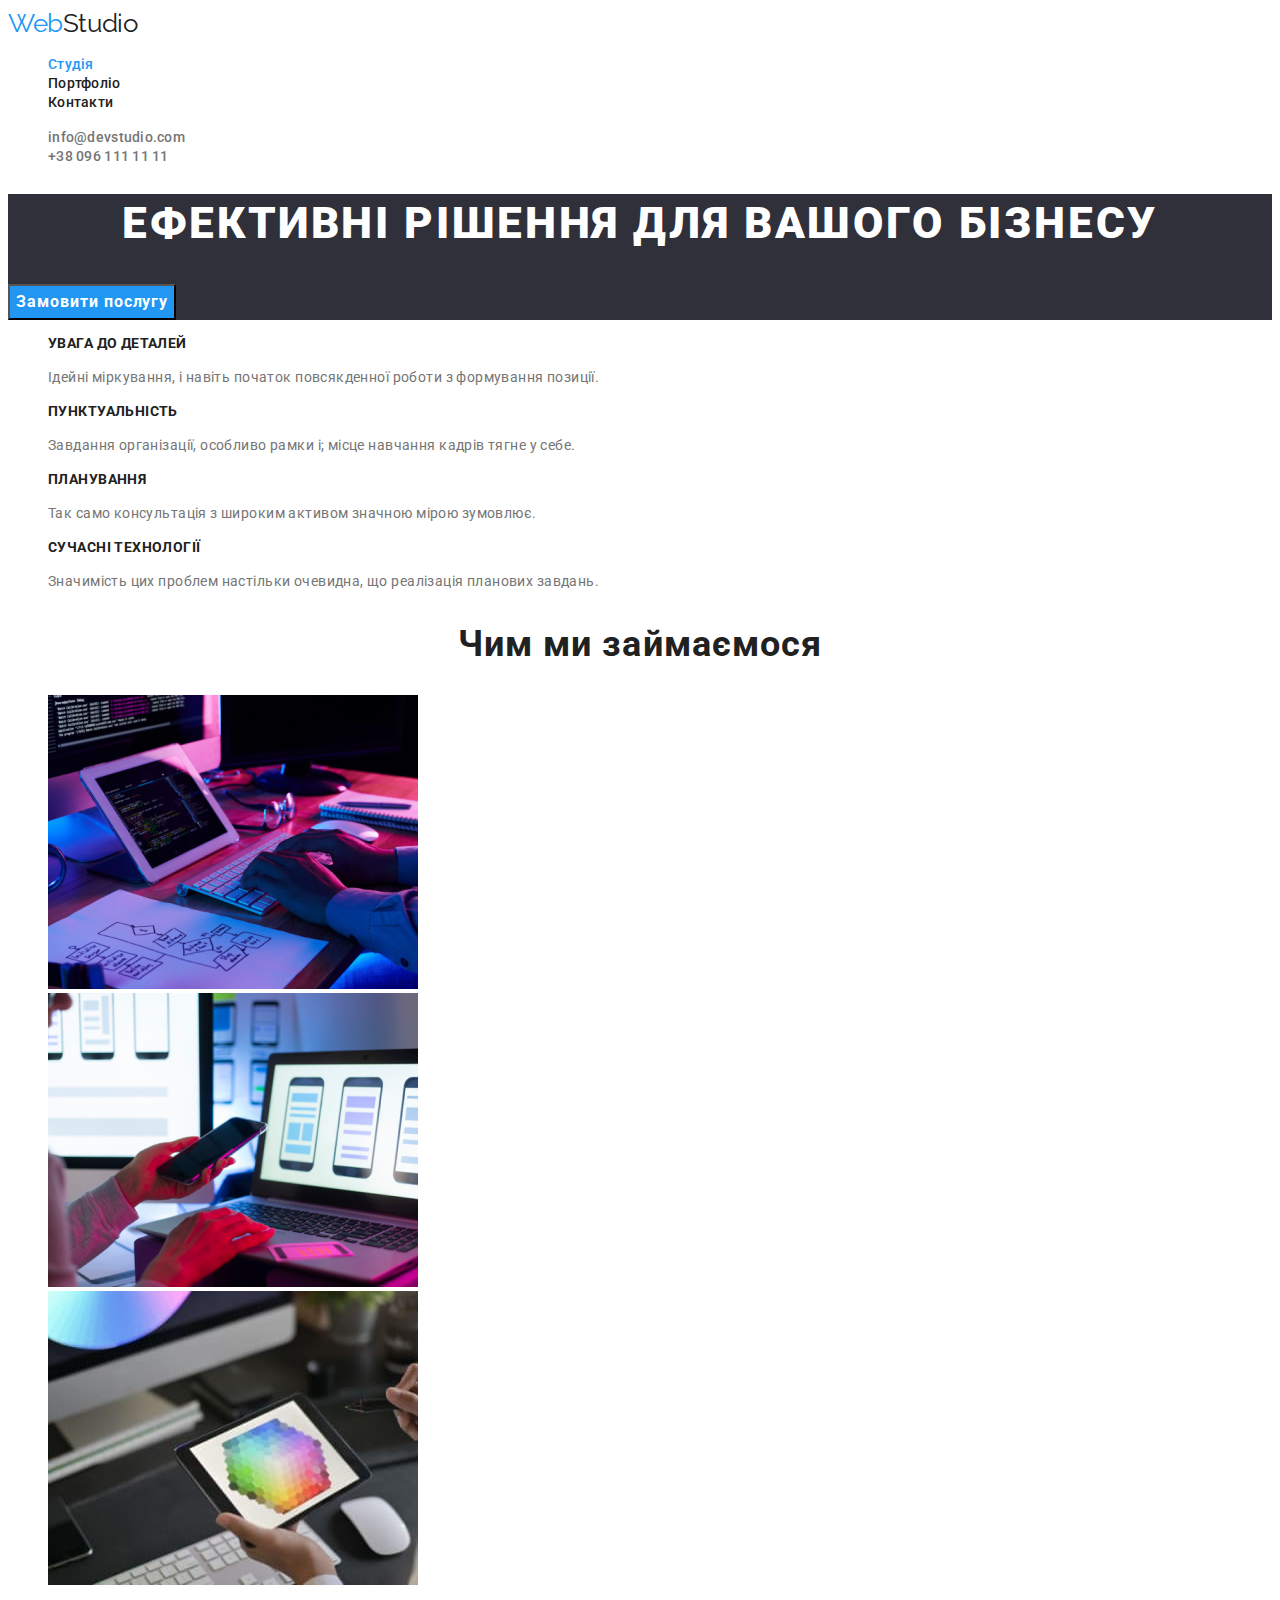
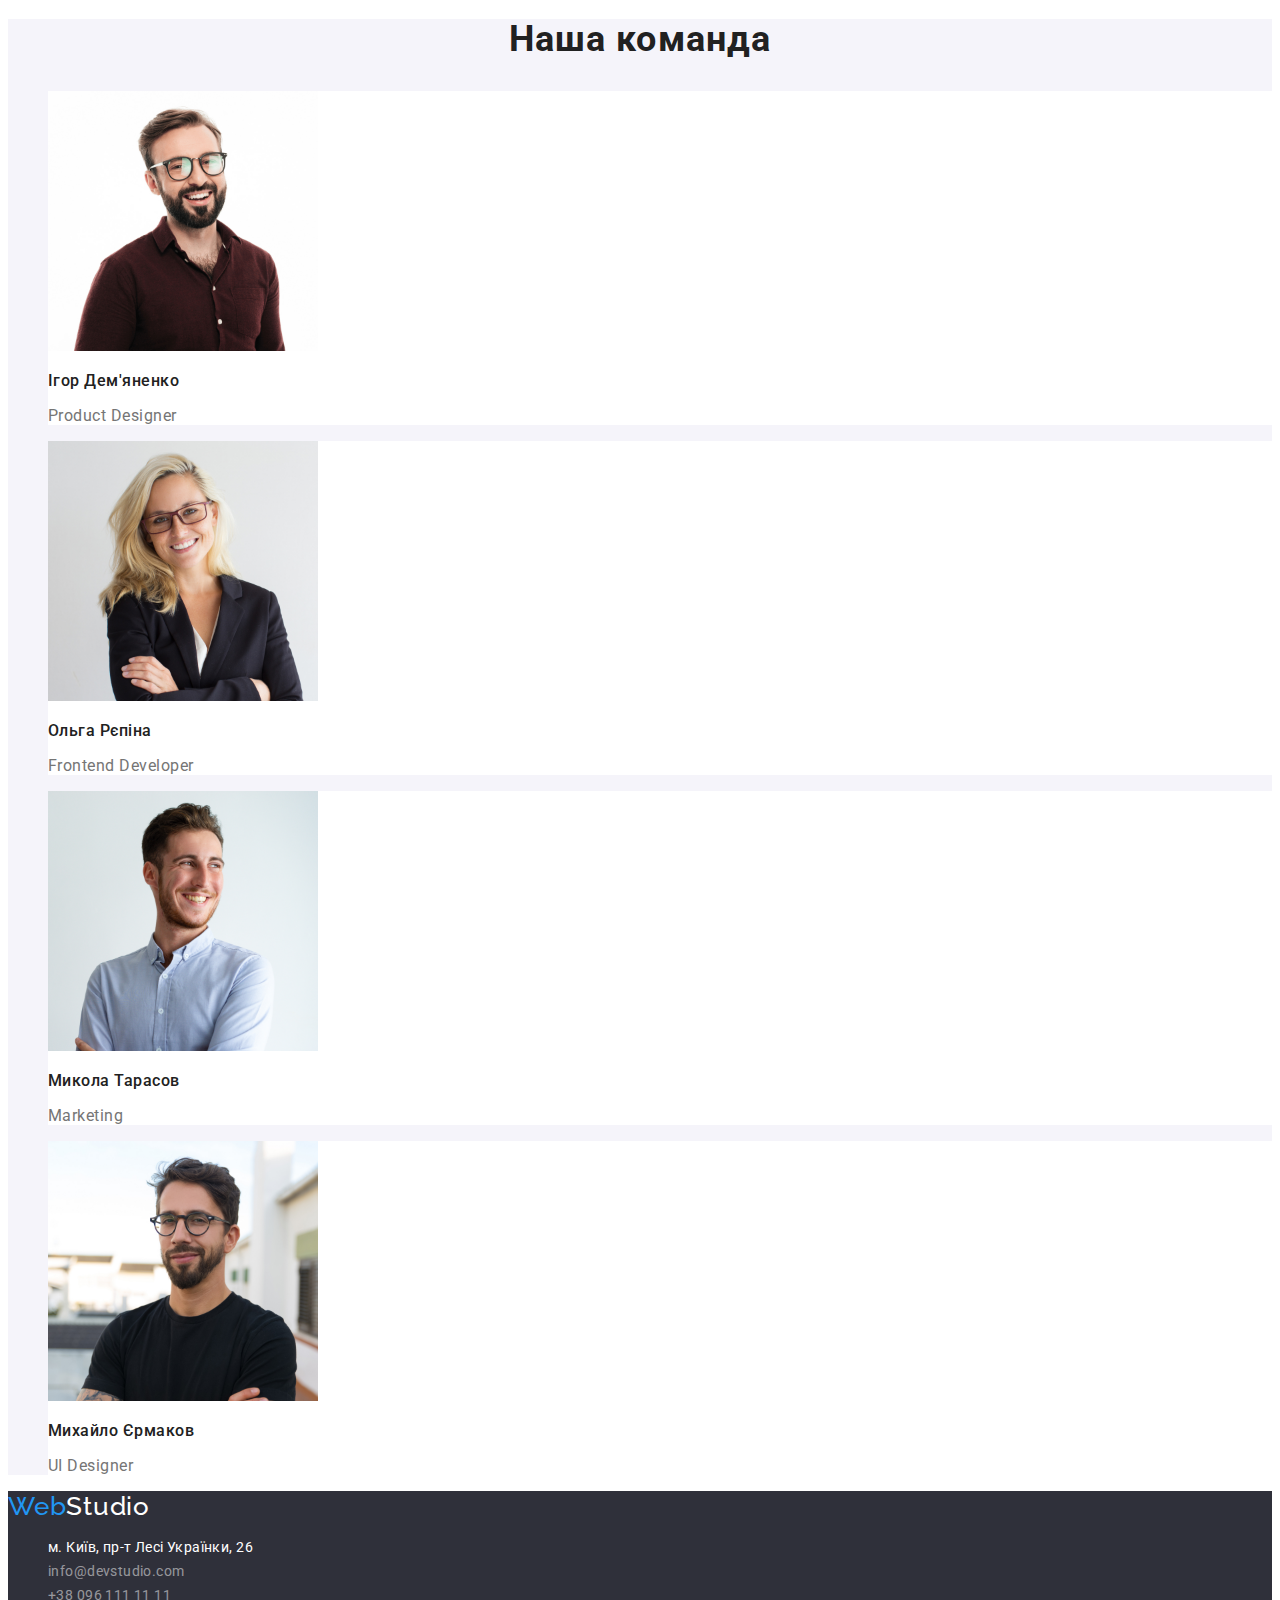
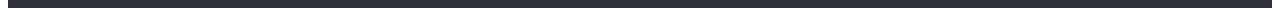
<file: index.html>
<!DOCTYPE html>
<html lang="uk">
<head>
    <meta charset="UTF-8">
    <meta http-equiv="X-UA-Compatible" content="IE=edge">
    <meta name="viewport" content="width=, initial-scale=1.0">
    <title>WebStudio</title>
    <link href="https://fonts.googleapis.com/css2?family=Raleway:wght@700&family=Roboto:wght@400;500;700;900&display=swap" rel="stylesheet">
    <link rel="stylesheet" href="./css/styles.css">
</head>
<body class="pagebody">
    <header>
        <nav>
            <a href="" class="logo"><span>Web</span>Studio</a> 
            <ul class="site-nav">
                <li>
                    <a class="link current" href="./index.html">Студія</a>
                </li>
                <li>
                    <a class="link" href="./portfolio.html">Портфоліо</a>
                </li>
                <li>
                    <a class="link" href="">Контакти</a>
                </li>
            </ul>
        </nav>
            <ul class="header-address">
                <li>
                    <a class="email" href="mailto:info@devstudio.com">info@devstudio.com</a>
                </li>
                <li>
                    <a class="tel" href="tel:+380961111111">+38 096 111 11 11</a>
                </li>
            </ul>
    </header>
    
    <main>
        <section class="hero">
            <h1 class="hero-title">
                ЕФЕКТИВНІ РІШЕННЯ ДЛЯ ВАШОГО БІЗНЕСУ
            </h1>
            <button type="button" class="button">Замовити послугу</button>
        </section>
        <section class="section">
            <h2 class="section-title visually-hidden">Перелік конкурентних переваг</h2>
            <ul class="features-list">
                <li>
                    <h3 class="features-title">УВАГА ДО ДЕТАЛЕЙ</h3>
                    <p class="features-text">Ідейні міркування, і навіть початок повсякденної роботи з формування позиції.</p>
                </li>
                <li>
                    <h3 class="features-title">ПУНКТУАЛЬНІСТЬ</h3>
                    <p class="features-text"> Завдання організації, особливо рамки і; місце навчання кадрів тягне у себе.</p>
                </li>
                <li>
                    <h3 class="features-title">ПЛАНУВАННЯ</h3>
                    <p class="features-text">Так само консультація з широким активом значною мірою зумовлює.</p>
                </li>
                <li>
                    <h3 class="features-title">СУЧАСНІ ТЕХНОЛОГІЇ</h3>
                    <p class="features-text">Значимість цих проблем настільки очевидна, що реалізація планових завдань.</p>
                </li>
            </ul>
        </section>
        <section class="section">
            <h2 class="section-title">Чим ми займаємося</h2>
            <ul>
                <li>
                    <img src="./images/img1.jpg" alt="Зображення програмування" width="370" height="294">
                </li>
                <li>
                    <img src="./images/img2.jpg" alt="Зображення розробка мобільних додатків" width="370" height="294">
                </li>
                <li>
                    <img src="./images/img3.jpg" alt="Зображення розробка дизайну" width="370" height="294">
                </li>    
            </ul>
        </section>
        <section class="section team">
            <h2 class="section-title">Наша команда</h2>
            <ul class="people-list">
                <li class="people-item">
                    <img src="./images/igor_demjanenko.jpg" alt="Фото Ігор Дем'яненко" width="270" height="260">
                    <h3 class="people-title">Ігор Дем'яненко</h3>
                    <p class="position-title" lang="en">Product Designer</p>
                </li>
                <li class="people-item">
                    <img src="./images/olga_repina.jpg" alt="Фото Ольга Рєпіна" width="270" height="260"> 
                    <h3 class="people-title">Ольга Рєпіна</h3>
                    <p class="position-title" lang="en">Frontend Developer</p>
                </li>
                <li class="people-item">
                    <img src="./images/mykola_tarasov.jpg" alt="Фото Микола Тарасов" width="270" height="260">
                    <h3 class="people-title">Микола Тарасов</h3>
                    <p class="position-title" lang="en">Marketing</p>
                </li>
                <li class="people-item">
                    <img src="./images/myhaylo_ermakov.jpg" alt="Фото Михайло Єрмаков" width="270" height="260">
                    <h3 class="people-title">Михайло Єрмаков</h3>
                    <p class="position-title" lang="en">UI Designer</p>
                </li>
            </ul>
        </section>
    </main>
    
    <footer class="footer-general">
        <a class="footer-logo" href=""><span>Web</span>Studio</a>
        <address class="footer-address">
            <ul class="footer-contacts">
                <li>
                    <a class="location" href="https://goo.gl/maps/jkj4zA6aRE2ndgtP7">м. Київ, пр-т Лесі Українки, 26</a>
                </li>
                <li>
                    <a class="email" href="mailto:info@devstudio.com">info@devstudio.com</a>
                </li>
                <li>
                    <a class="tel" href="tel:+380961111111">+38 096 111 11 11</a>
                </li>
            </ul>
        </address>
    </footer>
</body>
</html>
</file>
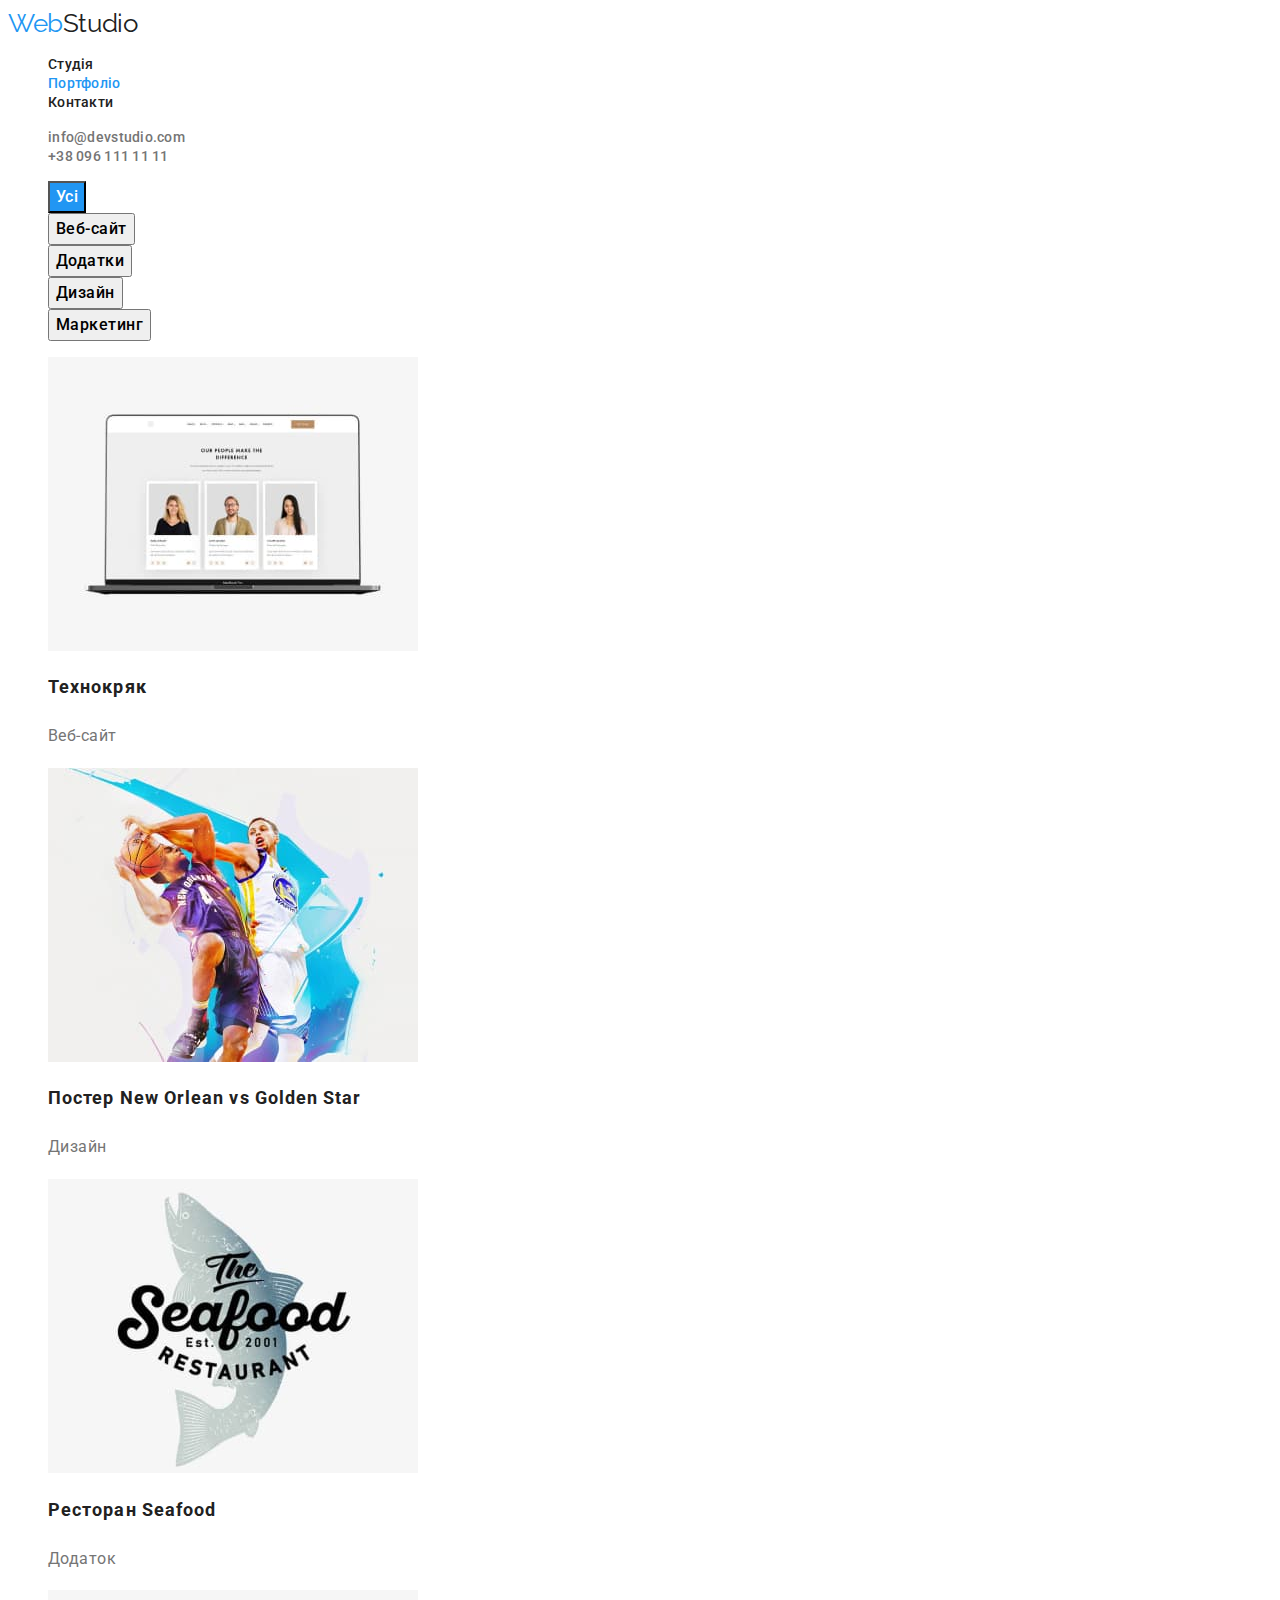
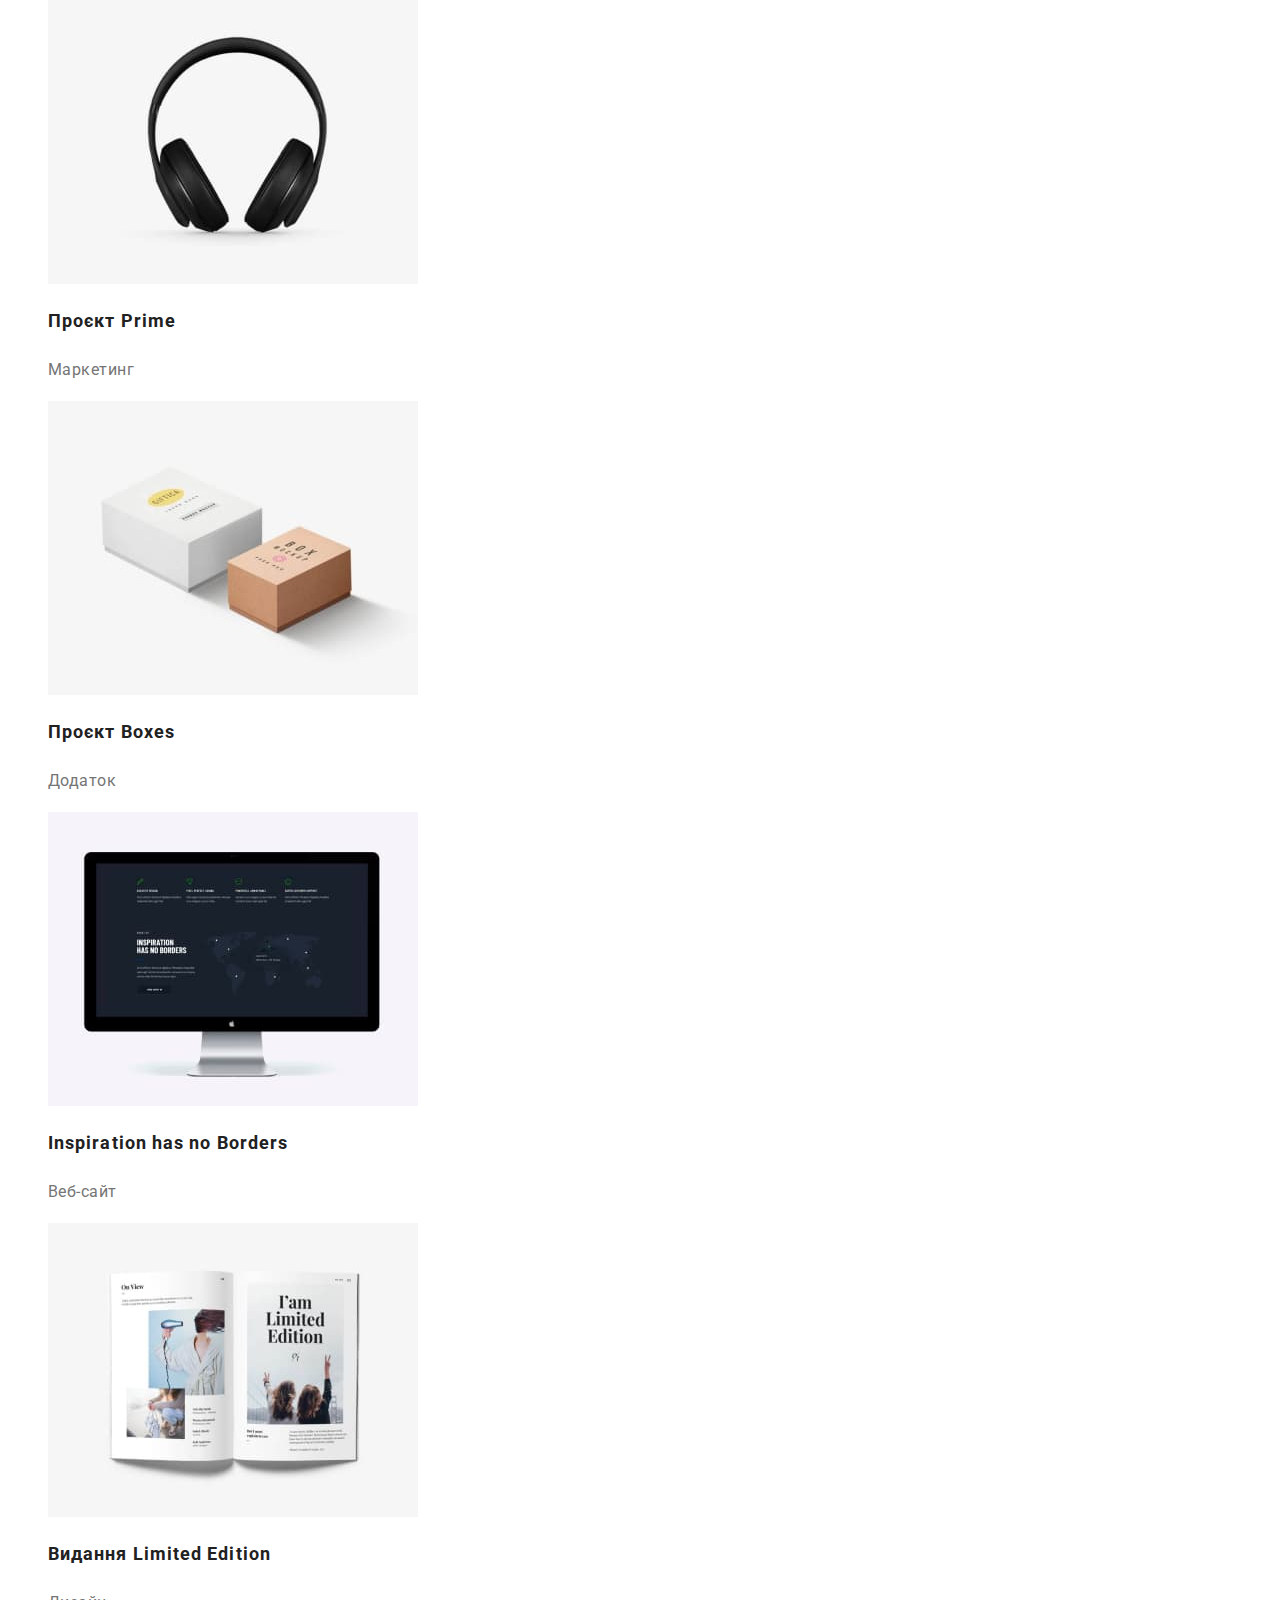
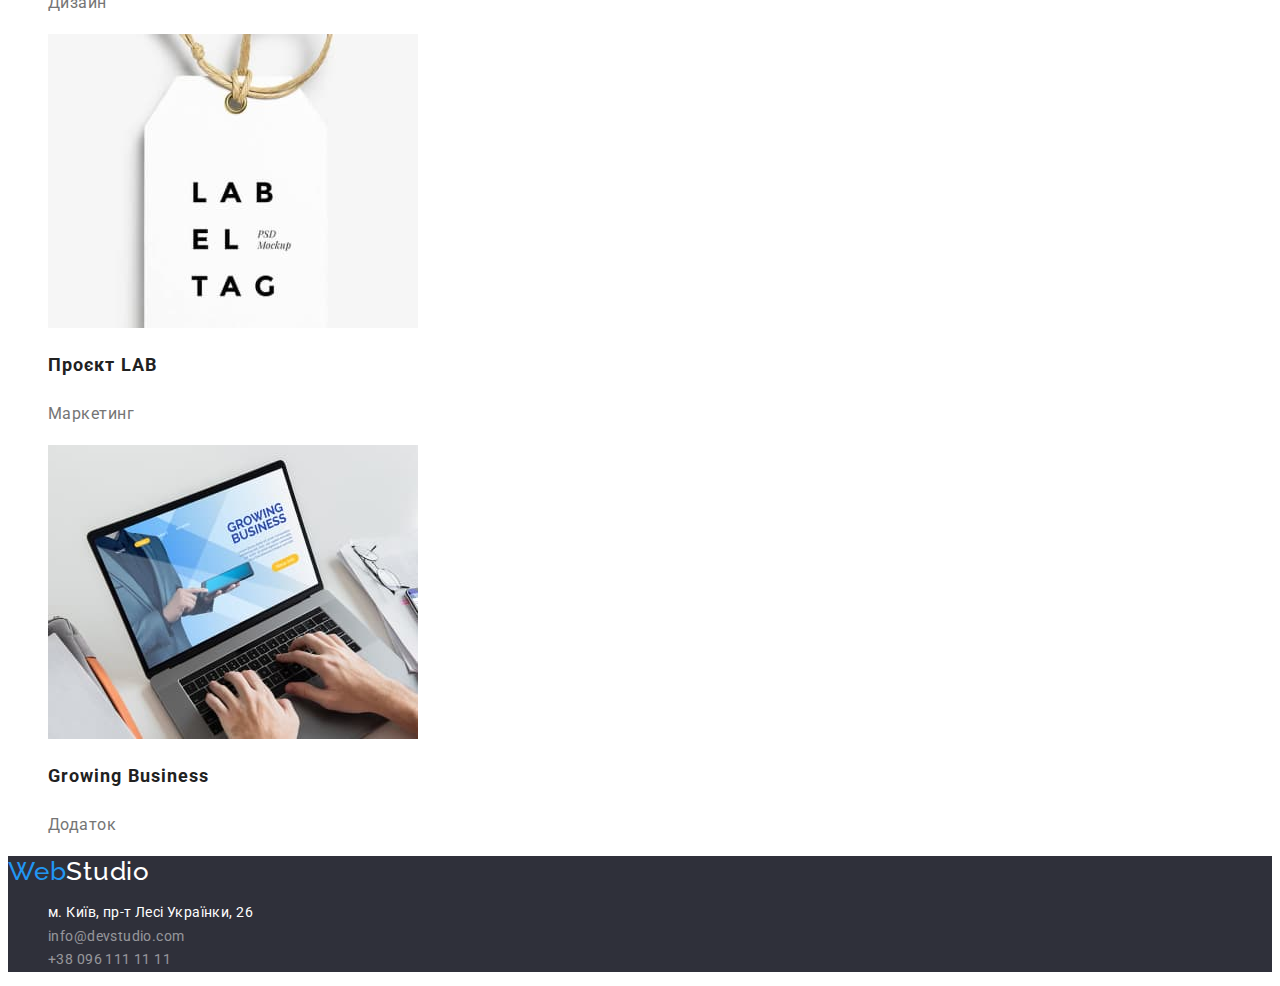
<file: portfolio.html>
<!DOCTYPE html>
<html lang="uk">
<head>
    <meta charset="UTF-8">
    <meta http-equiv="X-UA-Compatible" content="IE=edge">
    <meta name="viewport" content="width=device-width, initial-scale=1.0">
    <title>Portfolio</title>
    <link href="https://fonts.googleapis.com/css2?family=Raleway:wght@700&family=Roboto:wght@400;500;700;900&display=swap" rel="stylesheet">
    <link rel="stylesheet" href="./css/styles.css">
</head>
<body class="pagebody">
    <header>
        <nav>
            <a href="" class="logo"><span>Web</span>Studio</a> 
            <ul class="site-nav">
                <li>
                    <a class="link" href="./index.html">Студія</a>
                </li>
                <li>
                    <a class="link current" href="./portfolio.html">Портфоліо</a>
                </li>
                <li>
                    <a class="link" href="">Контакти</a>
                </li>
            </ul>
        </nav>
            <ul class="header-address">
                <li>
                    <a class="email" href="mailto:info@devstudio.com">info@devstudio.com</a>
                </li>
                <li>
                    <a class="tel" href="tel:+380961111111">+38 096 111 11 11</a>
                </li>
            </ul>
    </header>
    <main>
        <section>
            <h1 class="section-title visually-hidden">Портфоліо наших робіт</h1>
            <ul>
                <li><button class="button-portfolio active" type="button">Усі</button></li>
                <li><button class="button-portfolio" type="button">Веб-сайт</button></li>
                <li><button class="button-portfolio" type="button">Додатки</button></li>    
                <li><button class="button-portfolio" type="button">Дизайн</button></li>
                <li><button class="button-portfolio" type="button">Маркетинг</button></li>
            </ul>
            <ul>
                <li>
                    <a>
                        <img src="./images/technokryak.jpg" alt="Малюнок Веб-сайт">
                        <h2 class="portfolio-title">Технокряк</h2>
                        <p class="portfolio-text">Веб-сайт</p>
                    </a>
                </li>
                <li>
                    <a>
                        <img src="./images/golden_star.jpg" alt="Постер New Orlean vs Golden Star">
                        <h2 class="portfolio-title">Постер New Orlean vs Golden Star</h2>
                        <p class="portfolio-text">Дизайн</p>
                    </a>
                </li>
                <li>
                    <a>
                        <img src="./images/seafood.jpg" alt="Постер Ресторан Seafood">
                        <h2 class="portfolio-title">Ресторан Seafood</h2>
                        <p class="portfolio-text">Додаток</p>
                    </a>
                </li>
                <li>
                    <a>
                        <img src="./images/prime.jpg" alt="Зображення навушників">
                        <h2 class="portfolio-title">Проєкт Prime</h2>
                        <p  class="portfolio-text">Маркетинг</p>
                    </a>
                </li>
                <li>
                    <a>
                        <img src="./images/boxes.jpg" alt="Зображення боксів">
                        <h2 class="portfolio-title">Проєкт Boxes</h2>
                        <p  class="portfolio-text">Додаток</p>
                    </a>
                </li>
                <li>
                    <a>
                        <img src="./images/inspiration.jpg" alt="Зображення веб-сайту">
                        <h2 lang="en" class="portfolio-title">Inspiration has no Borders</h2>
                        <p  class="portfolio-text">Веб-сайт</p>
                    </a>
                </li>
                <li>
                    <a>
                        <img src="./images/limited_edition.jpg" alt="Зображення журналу">
                        <h2 class="portfolio-title">Видання Limited Edition</h2>
                        <p class="portfolio-text">Дизайн</p>
                    </a>
                </li>
                <li>
                    <a>
                        <img src="./images/lab.jpg" alt="Постер проекту">
                        <h2 class="portfolio-title">Проєкт LAB</h2>
                        <p class="portfolio-text">Маркетинг</p>
                    </a>
                </li>
                <li>
                    <a>
                        <img src="./images/growing_business.jpg" alt="Зображення додатку">
                        <h2 lang="en" class="portfolio-title">Growing Business</h2>
                       <p  class="portfolio-text">Додаток</p>
                    </a>
                </li>
            </ul>
        </section>
    </main>

    <footer class="footer-general">
        <a class="footer-logo" href=""><span>Web</span>Studio</a>
    <address class="footer-address">
        <ul class="footer-contacts">
            <li>
                <a class="location" href="https://goo.gl/maps/jkj4zA6aRE2ndgtP7">м. Київ, пр-т Лесі Українки, 26</a>
            </li>
            <li>
                <a class="email" href="mailto:info@devstudio.com">info@devstudio.com</a>
            </li>
            <li>
                <a class="tel" href="tel:+380961111111">+38 096 111 11 11</a>
            </li>
        </ul>
     </address>
        </footer>
    </body>
    </html>
</file>
<file: css/styles.css>
:root {
    --primary-text-color:#757575;
    --title-text-color:#212121;
    --accent-color:#2196F3;
    --global-white-color:#ffffff;
    --address-color: rgba(255, 255, 255, 0.5);
}

/* Regular 400
Medium 500
Bold 700
Black 900*/

body {
    font-family: Roboto, sans-serif;
    color: var(--primary-text-color);
}

a {
    text-decoration: none;
}

.logo {
    color: var(--title-text-color);
    font-family: Raleway, cursive;
    letter-spacing: -0.015em;
    font-size: 26px;
    line-height: 1,19
}

.logo span {
    color: var(--accent-color);
}

.pagebody {
    background-color: var(--global-white-color);
    color: var(--primary-text-color);
}
 
ul {
    list-style: none;
}

/*SiteNav*/

.site-nav .link {
    color: var(--title-text-color);
    font-size: 14px;
    font-weight: 500;
    line-height: 1.14;
    letter-spacing: 0.02em;
}

.site-nav .link:hover,
.site-nav .link:focus {
    color: var(--accent-color);
}

.site-nav .link.current {
    color: var(--accent-color);
}

.header-address .email,
.header-address .tel
{
    color: var(--primary-text-color);
    font-weight: 500;
    font-size: 14px;
    letter-spacing: 0.02em;
    line-height: 1.14;
}

.header-adress .email:hover,
.header-adress .email:focus, 
.header-adress .tel:hover,
.header-adress .tel:focus {
    color: var(--accent-color);
}

/*Hero*/

.hero {
    background-color: #2F303A;
}

.hero-title {
    color: var(--global-white-color);
    font-weight: 900;
    font-size: 44px;
    line-height: 1.36;
    letter-spacing: 0.06em;
    text-align: center;
}

.button {
    cursor: pointer;
    font-family: Roboto;
    background-color: var(--accent-color);
    color: var(--global-white-color);
    font-size: 16px;
    font-weight: 700;
    line-height: 1.9;
    letter-spacing: 0.06em;
}

.button:hover,
.button:focus {
    background-color: #188CE8;
}

/*Section*/

.section-title {
    color: var(--title-text-color);
    font-size: 36px;
    line-height: 1.16;
    letter-spacing: 0.03em;
    text-align: center;
} 

.visually-hidden { 
    position: absolute; 
    white-space: nowrap; 
    width: 1px; height: 1px; 
    overflow: hidden; 
    border: 0; 
    padding: 0; 
    clip: rect(0 0 0 0); 
    clip-path: inset(50%); 
    margin: -1px; 
}

.features-list .features-title {
    color: var(--title-text-color);
    font-weight: 700;
    font-size: 14px;
    line-height: 1.14;
    letter-spacing: 0.03em;
}

.features-list .features-text {
    color: var(--primary-text-color);
    font-size: 14px;
    line-height: 1.71;
    letter-spacing: 0.03em;
}

.section.team {
    background-color:#F5F4FA;
}

.people-list .people-item {
    background-color: var(--global-white-color);
}

.people-list .people-title {
    color: var(--title-text-color);
}

.people-title {
    font-weight: 500;
    font-size: 16px;
    line-height: 1.19;
    letter-spacing: 0.03em;
}

.position-title {
    font-size: 16px;
    line-height: 1.19;
    letter-spacing: 0.03em;
}
 
/*Footer*/ 

.footer-logo {
    color: var(--global-white-color);
    font-family: Raleway;
    font-weight: 500;
    font-size: 26px;
    line-height: 1.19;
    letter-spacing: 0.03em;
} 

.footer-logo span {
    color: var(--accent-color);
}

.footer-general {
    background-color: #2F303A;
    color: var(--global-white-color);
    font-size: 14px;
    font-style: normal;
}

.footer-address {
    font-style: normal;
    letter-spacing: 0.03em;
    line-height: 1.71;
}

.footer-address .location {
    color: var(--global-white-color);
    letter-spacing: 0.03em;
    line-height: 1.71;
 }

.location:hover,
.location:focus {
    color: var(--accent-color);
}

.footer-address .email,
.footer-address .tel {
    color: var(--address-color);
    letter-spacing: 0.03em;
    line-height: 1.71;
}

.email:hover,
.email:focus, 
.tel:hover,
.tel:focus {
    color: var(--accent-color);
}

/*Portfolio*/

.button-portfolio {
    font-family: Roboto, sans-serif;
    cursor: pointer;
    font-weight: 500;
    font-size: 16px;
    line-height: 1.62;
    letter-spacing: 0.03em;
}

.button-portfolio.active {
    font-family: Roboto, sans-serif;
    color: var(--global-white-color);
    background-color: var(--accent-color);
    cursor: pointer;
    font-weight: 500;
    font-size: 16px;
    line-height: 1.62;
    letter-spacing: 0.03em;
}

.button-portfolio:focus,
.button-portfolio:hover {
    background-color: var(--accent-color);
    color: var(--global-white-color);
}

.portfolio-title {
    color: var(--title-text-color);
    font-size: 18px;
    line-height: 2;
    letter-spacing: 0.06em;
}

.portfolio-text {
    font-size: 16px;
    line-height: 1.88;
    letter-spacing: 0.03em;
}
</file>
